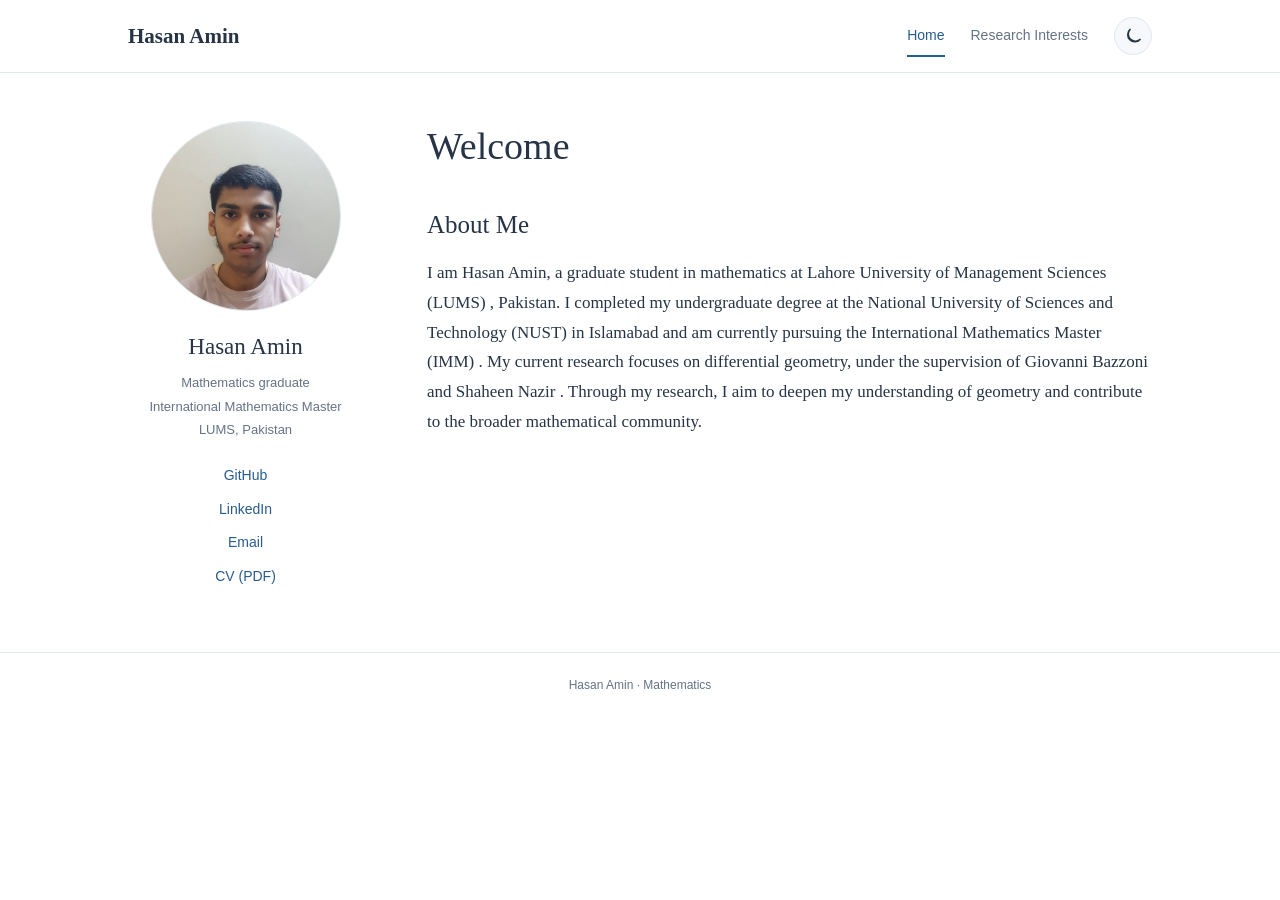
<file: index.html>
<!DOCTYPE html>
<html lang="en">

<head>
  <meta charset="UTF-8">
  <meta name="viewport" content="width=device-width, initial-scale=1">
  <title>Hasan Amin | Mathematics</title>
  <meta name="description" content="Academic website of Hasan Amin, a mathematics graduate at LUMS.">
  <link rel="icon" href="./assets/img/icon.svg" type="image/svg+xml">
  <link rel="stylesheet" href="./assets/css/common.css">
  <script src="./assets/js/theme.js" defer></script>
</head>

<body>

  <header class="site-header">
    <nav class="navbar" aria-label="Main navigation">
      <a class="site-name" href="./index.html">Hasan Amin</a>

      <div class="nav-links">
        <a href="./index.html" aria-current="page">Home</a>
        <a href="./research.html">Research Interests</a>

        <button id="theme-toggle" class="theme-toggle" type="button" aria-label="Switch to dark mode"
          title="Switch theme">
          <svg class="theme-icon" viewBox="0 0 24 24" xmlns="http://www.w3.org/2000/svg" aria-hidden="true">
            <circle cx="12" cy="12" r="4" />
            <path d="M12 2v2 M12 20v2 M4.93 4.93l1.42 1.42
                   M17.65 17.65l1.42 1.42 M2 12h2 M20 12h2
                   M4.93 19.07l1.42-1.42 M17.65 6.35l1.42-1.42" />
          </svg>
        </button>
      </div>
    </nav>
  </header>

  <div class="page-layout">
    <aside class="sidebar">
      <img class="profile-picture" src="./assets/img/Hasan.jpg" alt="Portrait of Hasan Amin">

      <h2 class="sidebar-name">Hasan Amin</h2>
      <p class="sidebar-description">
        Mathematics graduate<br>
        International Mathematics Master<br>
        LUMS, Pakistan
      </p>

      <div class="contact-links">
        <a href="https://github.com/hasanamin732" target="_blank" rel="noopener noreferrer">GitHub</a>

        <a href="https://www.linkedin.com/in/hasan-amin-475060241/" target="_blank"
          rel="noopener noreferrer">LinkedIn</a>

        <a href="mailto:25070004@lums.edu.pk">Email</a>

        <a href="./assets/docs/Academic_CV.pdf" target="_blank" rel="noopener noreferrer">CV (PDF)</a>
      </div>
    </aside>

    <main class="main-content">
      <h1>Welcome</h1>

      <section>
        <h2>About Me</h2>
        
<p>
  I am Hasan Amin, a graduate student in mathematics at
  <a href="https://lums.edu.pk/" target="_blank" rel="noopener noreferrer">
    Lahore University of Management Sciences (LUMS)
  </a>,
  Pakistan. I completed my undergraduate degree at the National University of Sciences and Technology
  <a href="https://nust.edu.pk/" target="_blank" rel="noopener noreferrer">
    (NUST)
  </a>
  in Islamabad and am currently pursuing the International Mathematics Master 
  <a href="https://internationalmathematicsmaster.org/" target="_blank" rel="noopener noreferrer">
    (IMM)
  </a>.
  My current research focuses on differential geometry, under the
  supervision of
  <a href="https://scholar.google.com/citations?user=WWdlouIAAAAJ&hl=it" target="_blank" rel="noopener noreferrer">
    Giovanni Bazzoni
  </a>
  and
  <a href="https://lums.edu.pk/lums_employee/3346" target="_blank" rel="noopener noreferrer">
    Shaheen Nazir
  </a>.
  Through my research, I aim to deepen my understanding of geometry
  and contribute to the broader mathematical community.
</p>

      </section>
    </main>
  </div>

  <footer class="site-footer">
    <p>Hasan Amin · Mathematics</p>
  </footer>
</body>

</html>
</file>
<file: assets/css/common.css>
:root {
  color-scheme: light;

  --background: #ffffff;
  --surface: #f6f8fb;
  --text: #263445;
  --muted: #657387;
  --accent: #285b8f;
  --border: #e1e7ef;
  --content-width: 1080px;
}

html[data-theme="dark"] {
  color-scheme: dark;

  --background: #121820;
  --surface: #1c2632;
  --text: #e6edf5;
  --muted: #b0bdcc;
  --accent: #8fc5ff;
  --border: #344252;
}

/* Base styles */

* {
  box-sizing: border-box;
}

html {
  min-height: 100%;
}

body {
  min-height: 100vh;
  margin: 0;
  background: var(--background);
  color: var(--text);
  font-family: Georgia, "Times New Roman", serif;
  font-size: 17px;
  line-height: 1.75;
  transition: background-color 0.2s ease, color 0.2s ease;
}

a {
  color: var(--accent);
}

button {
  font: inherit;
}

/* Navigation */

.site-header {
  position: relative;
  z-index: 1;
  border-bottom: 1px solid var(--border);
  background: var(--background);
}

.navbar {
  max-width: var(--content-width);
  min-height: 72px;
  margin: 0 auto;
  padding: 12px 28px;
  display: flex;
  align-items: center;
  justify-content: space-between;
  gap: 24px;
}

.site-name {
  color: var(--text);
  font-size: 21px;
  font-weight: bold;
  text-decoration: none;
  white-space: nowrap;
}

.nav-links {
  display: flex;
  align-items: center;
  gap: 26px;
}

.nav-links a {
  color: var(--muted);
  padding: 8px 0;
  font-family: Arial, Helvetica, sans-serif;
  font-size: 14px;
  text-decoration: none;
  border-bottom: 2px solid transparent;
}

.nav-links a:hover,
.nav-links a[aria-current="page"] {
  color: var(--accent);
  border-bottom-color: var(--accent);
}

/* Theme toggle button */

.theme-toggle {
  display: inline-flex;
  align-items: center;
  justify-content: center;
  flex-shrink: 0;
  width: 38px;
  height: 38px;
  padding: 8px;
  border: 1px solid var(--border);
  border-radius: 50%;
  background: var(--surface);
  color: var(--text);
  cursor: pointer;
  transition:
    background-color 0.2s ease,
    color 0.2s ease,
    border-color 0.2s ease;
}

.theme-toggle:hover {
  color: var(--accent);
  border-color: var(--accent);
}

.theme-toggle:focus-visible {
  outline: 2px solid var(--accent);
  outline-offset: 3px;
}

.theme-icon {
  display: block;
  width: 21px;
  height: 21px;
  fill: none;
  stroke: currentColor;
  stroke-width: 1.8;
  stroke-linecap: round;
  stroke-linejoin: round;
}

/* Two-column page layout */

.page-layout {
  max-width: var(--content-width);
  margin: 48px auto 64px;
  padding: 0 28px;
  display: grid;
  grid-template-columns: 235px minmax(0, 1fr);
  gap: 64px;
  align-items: start;
}

/* Left sidebar */

.sidebar {
  min-width: 0;
  text-align: center;
  font-family: Arial, Helvetica, sans-serif;
}

.profile-picture {
  display: block;
  width: 190px;
  height: 190px;
  margin: 0 auto 20px;
  object-fit: cover;
  object-position: center;
  border: 1px solid var(--border);
  border-radius: 50%;
}

.sidebar-name {
  margin: 0 0 8px;
  color: var(--text);
  font-family: Georgia, "Times New Roman", serif;
  font-size: 23px;
  line-height: 1.4;
}

.sidebar-description {
  margin: 0 0 22px;
  color: var(--muted);
  font-size: 13px;
  line-height: 1.8;
}

.contact-links {
  display: flex;
  flex-direction: column;
  align-items: center;
  gap: 9px;
}

.contact-links a {
  color: var(--accent);
  font-size: 14px;
  text-decoration: none;
}

.contact-links a:hover {
  text-decoration: underline;
  text-underline-offset: 3px;
}

/* Main content */

.main-content {
  min-width: 0;
  overflow-wrap: anywhere;
}

h1,
h2,
h3 {
  color: var(--text);
  line-height: 1.35;
}

h1 {
  margin: 0 0 30px;
  font-size: clamp(30px, 4vw, 38px);
  font-weight: normal;
}

h2 {
  margin: 36px 0 16px;
  font-size: 25px;
  font-weight: normal;
}

h3 {
  margin: 0 0 8px;
  font-size: 19px;
}

p {
  margin: 0 0 20px;
}

.main-content a:hover {
  text-decoration-thickness: 2px;
  text-underline-offset: 3px;
}

.placeholder {
  color: var(--muted);
}

/* Research projects */

.projects-section {
  margin-top: 48px;
  padding-top: 8px;
  border-top: 1px solid var(--border);
}

.project {
  margin: 0 0 30px;
  padding-left: 18px;
  border-left: 2px solid var(--border);
}

.project h3 {
  font-weight: bold;
}

.project p {
  margin-bottom: 0;
}

/* Footer */

.site-footer {
  border-top: 1px solid var(--border);
  padding: 22px 28px;
  color: var(--muted);
  text-align: center;
  font-family: Arial, Helvetica, sans-serif;
  font-size: 12px;
}

.site-footer p {
  margin: 0;
}

/* Mobile layout */

@media (max-width: 700px) {
  .navbar {
    padding: 14px 20px;
    align-items: flex-start;
    flex-direction: column;
    gap: 8px;
  }

  .nav-links {
    width: 100%;
    flex-wrap: wrap;
    align-items: center;
    gap: 12px 22px;
  }

  .nav-links a {
    padding: 6px 0;
  }

  .theme-toggle {
    margin-left: auto;
  }

  .page-layout {
    grid-template-columns: minmax(0, 1fr);
    gap: 38px;
    margin-top: 32px;
    margin-bottom: 44px;
    padding: 0 22px;
  }

  .sidebar {
    padding-bottom: 28px;
    border-bottom: 1px solid var(--border);
  }

  .profile-picture {
    width: 160px;
    height: 160px;
  }

  .main-content h1 {
    margin-bottom: 24px;
  }

  h2 {
    font-size: 23px;
  }
}


/* Main-content links: match text until hovered */
.main-content a {
  color: var(--text);
  text-decoration: none;
  transition: color 0.2s ease;
}

.main-content a:hover {
  color: var(--accent);
  text-decoration: underline;
  text-underline-offset: 3px;
}

.main-content a:focus-visible {
  color: var(--accent);
  outline: 2px solid var(--accent);
  outline-offset: 3px;
}


/* Respect reduced-motion preferences */

@media (prefers-reduced-motion: reduce) {
  *,
  *::before,
  *::after {
    scroll-behavior: auto !important;
    transition: none !important;
  }
}
</file>
